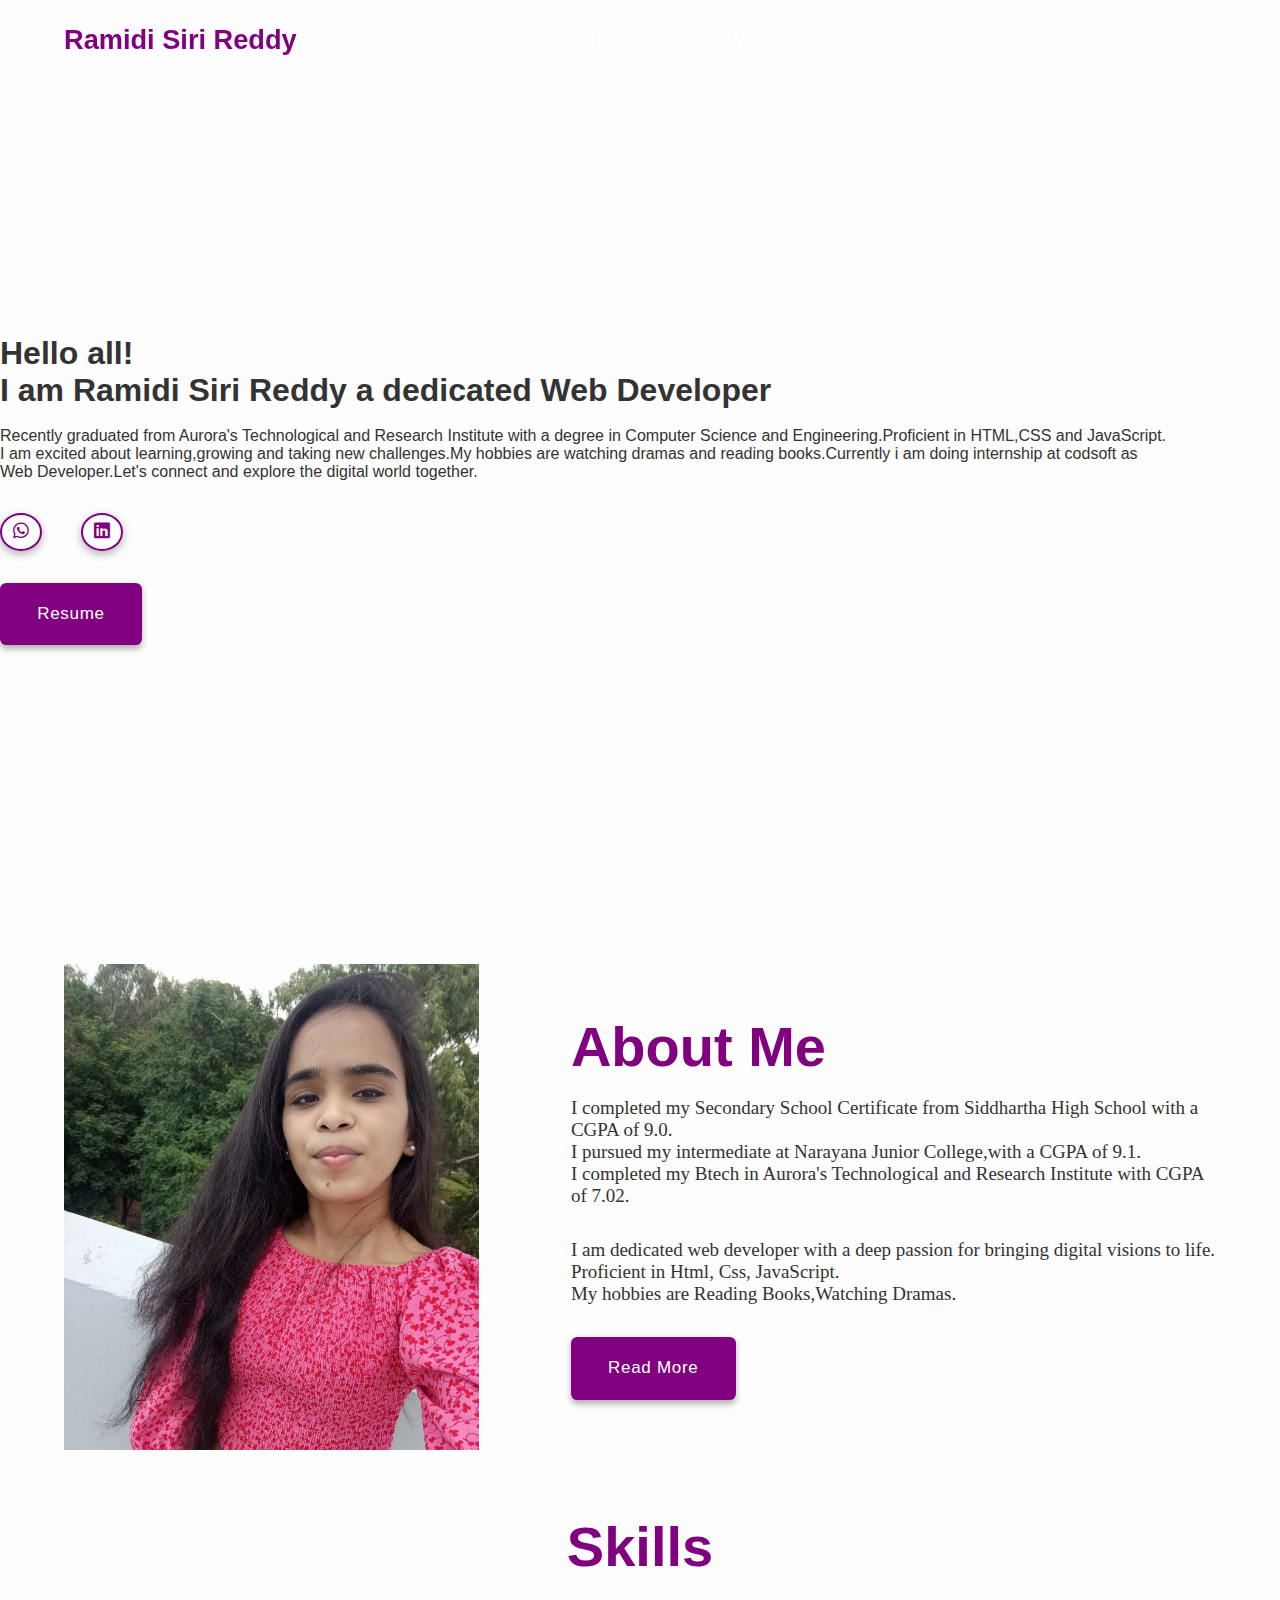
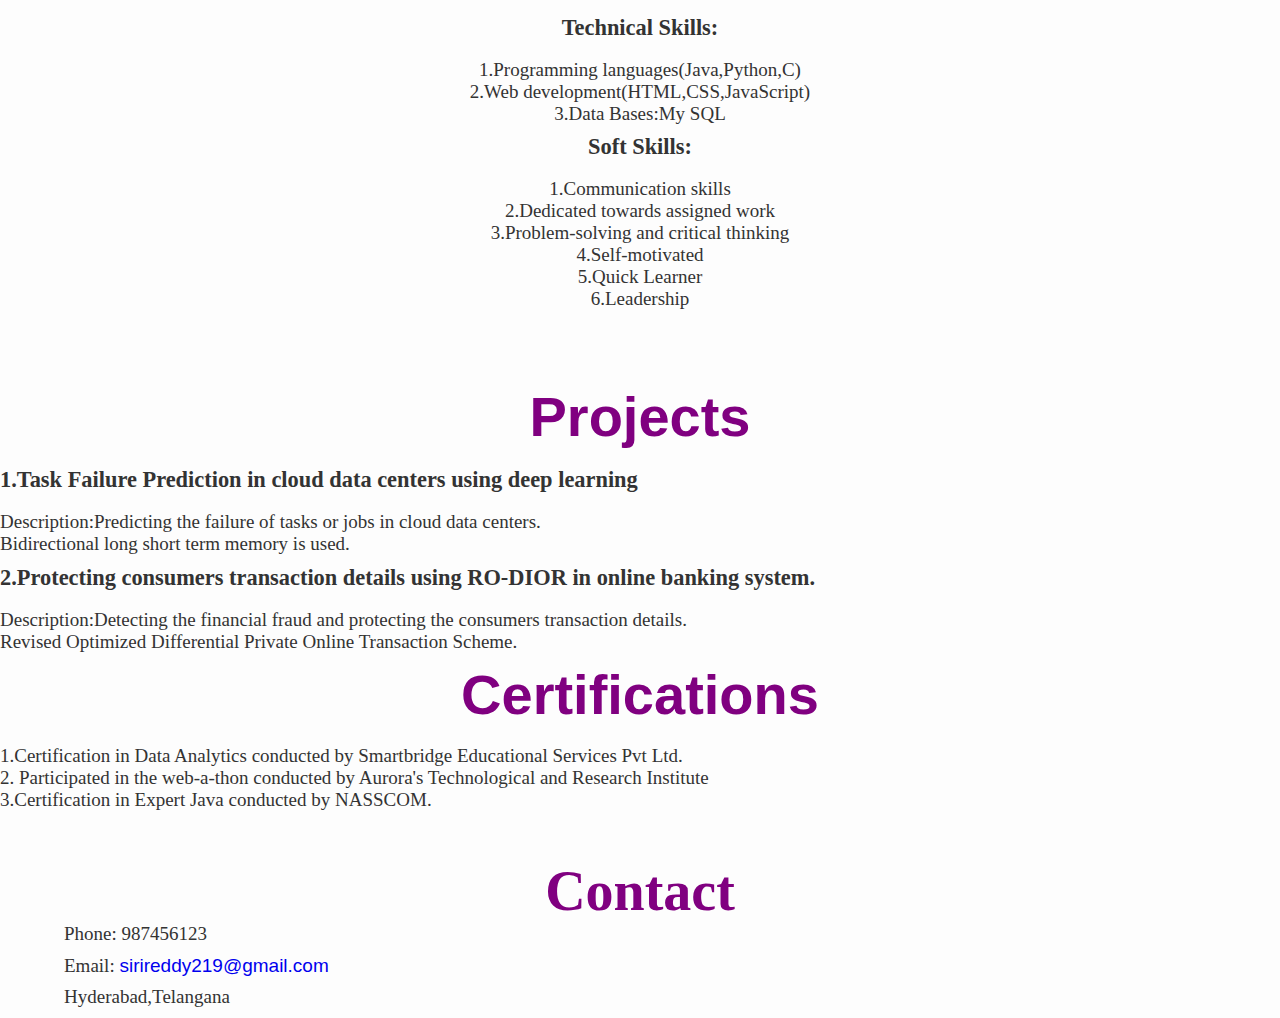
<file: codsoft level 1-task2 portfolio/portfolio.html>
<!DOCTYPE html>
<html lang="en">
<head>
    <meta charset="UTF-8">
    <meta name="viewport" content="width=device-width, initial-scale=1.0">
    <title>Portfolio</title>
    <link rel="stylesheet" href="portfolio.css">
    <link rel="stylesheet" href="https://cdnjs.cloudflare.com/ajax/libs/font-awesome/6.4.0/css/all.min.css">
</head>
<body>
   <nav>
    <div class="container nav-container">
        <a href="" class="logo"><h3>Ramidi Siri Reddy</h3></a>
        <u1 class="navlinks">
            <li><a href="#Home">Home</a></li>
            <li><a href="#About">About Me</a></li>
            <li><a href="#Skills">Skills</a></li>
            <li><a href="#projects">Projects</a></li>
            <li><a href="#Certifications">Certifications</a></li>
            <li><a href="#Contact">Contact</a></li>
            
        </u1>

    </div>
   </nav>
   <header id="Home">
    <section class="sec6"id="header">
    <div class=".container.header-container">
        <div class="header-left">
            <h1>Hello all!</h1>
            <h1>I am Ramidi Siri Reddy a dedicated Web Developer</h1>
            <p>
                <br>Recently graduated from Aurora's Technological and Research Institute with a degree in Computer Science and Engineering.Proficient in HTML,CSS and JavaScript.<br>I am excited about learning,growing and taking new challenges.My hobbies are watching dramas and reading books.Currently i am doing internship at codsoft as<br> Web Developer.Let's connect and explore the digital world together.
            </p>
        </div>
        <div class="social-links">
            <a href=""><i class="fab fa-whatsapp"></i></a>
            <a href=""><i class="fab fa-linkedin"></i></a>
        </div>
        <a href="./siri resume jobs.pdf" class="btn">Resume</a>
        <div class="header-right">
           
    
            </div>
            
            </div>
        </div>
    </div>
   </header>
</section>
   <section class="sec5"id="About">
    <div class="container about-container">
        <div class="about-left">
            <div class="about-img"></div>
            <img src="./siri.jpeg">
        </div>
        <div class="about-right">
            <h2>About Me</h2><br>
            <p>
                I completed my Secondary School Certificate from Siddhartha High School with a CGPA of 9.0.<br>I pursued my intermediate at Narayana Junior College,with a CGPA of 9.1.<br>
                I completed my Btech in Aurora's Technological and Research Institute with CGPA of 7.02.
            </p>
            <p>I am dedicated web developer with a deep passion for bringing digital visions to life.<br> Proficient in Html, Css, JavaScript.<br>My hobbies are Reading Books,Watching Dramas.</p>
            <a href="" class="btn">Read More</a>
        </div>
</section>
<section class="sec1"id="Skills">
    <div class="container container-skills">
        <div class="skill-left">
            
            </div>
        </div>
    </div>
    <div class="skill-right">
        <h2>Skills</h2><br><br>
        <h3 class="tech">Technical Skills:</h3><br>
        <p>
            1.Programming languages(Java,Python,C)<br>
            2.Web development(HTML,CSS,JavaScript)<br>
            3.Data Bases:My SQL
        </p>
        <h3>Soft Skills:</h3><br>
        <p>
            1.Communication skills<br>
            2.Dedicated towards assigned work<br>
            3.Problem-solving and critical thinking<br>
            4.Self-motivated<br>
            5.Quick Learner<br>
            6.Leadership
        </p>
    </div>
   </section>
   <section class="sec2" id="projects">
    <div class="container project-container">
        <div class="project-left">
           
            </div>
        </div>
    </div>
    <div class="project-right">
        <h2>Projects</h2><br>
        <h3>1.Task Failure Prediction in cloud data centers using deep learning</h3><br>
        <p>
        Description:Predicting the failure of tasks or jobs in cloud data centers.<br>Bidirectional long short term memory is used.
        </p>
        <h3>2.Protecting consumers transaction details using RO-DIOR in online banking system.</h3><br>
        <p>Description:Detecting the financial fraud and protecting the consumers transaction details.<br>Revised  Optimized Differential Private Online Transaction Scheme. </p>
    </div>
</section>
    <section class="sec3"id="certifications">
        <div class="container certfications-container">
            <div class="certifications-left">
            </div> 
            </div>
        </div>
        <div class="certifications-right">
            <h2>Certifications</h2><br>
            <p>1.Certification in Data Analytics conducted by Smartbridge Educational Services Pvt Ltd.<br>
           2. Participated in the web-a-thon conducted by Aurora's Technological and Research Institute<br>
            3.Certification in Expert Java conducted by NASSCOM.</p>
        </div>
   </section>
   <section class="sec4"id="Contact">
    <div class="container contact-container">
        <h2>Contact</h2>
        <p>Phone: 987456123</p>
        <p>Email: <a href="mailto:example@example.com">sirireddy219@gmail.com</a></p>
        <p>Hyderabad,Telangana</p>
    </div>
  </section>
   <script>
</script>
   <script src="./portfolio.js"></script>
</body>
</html>
</file>
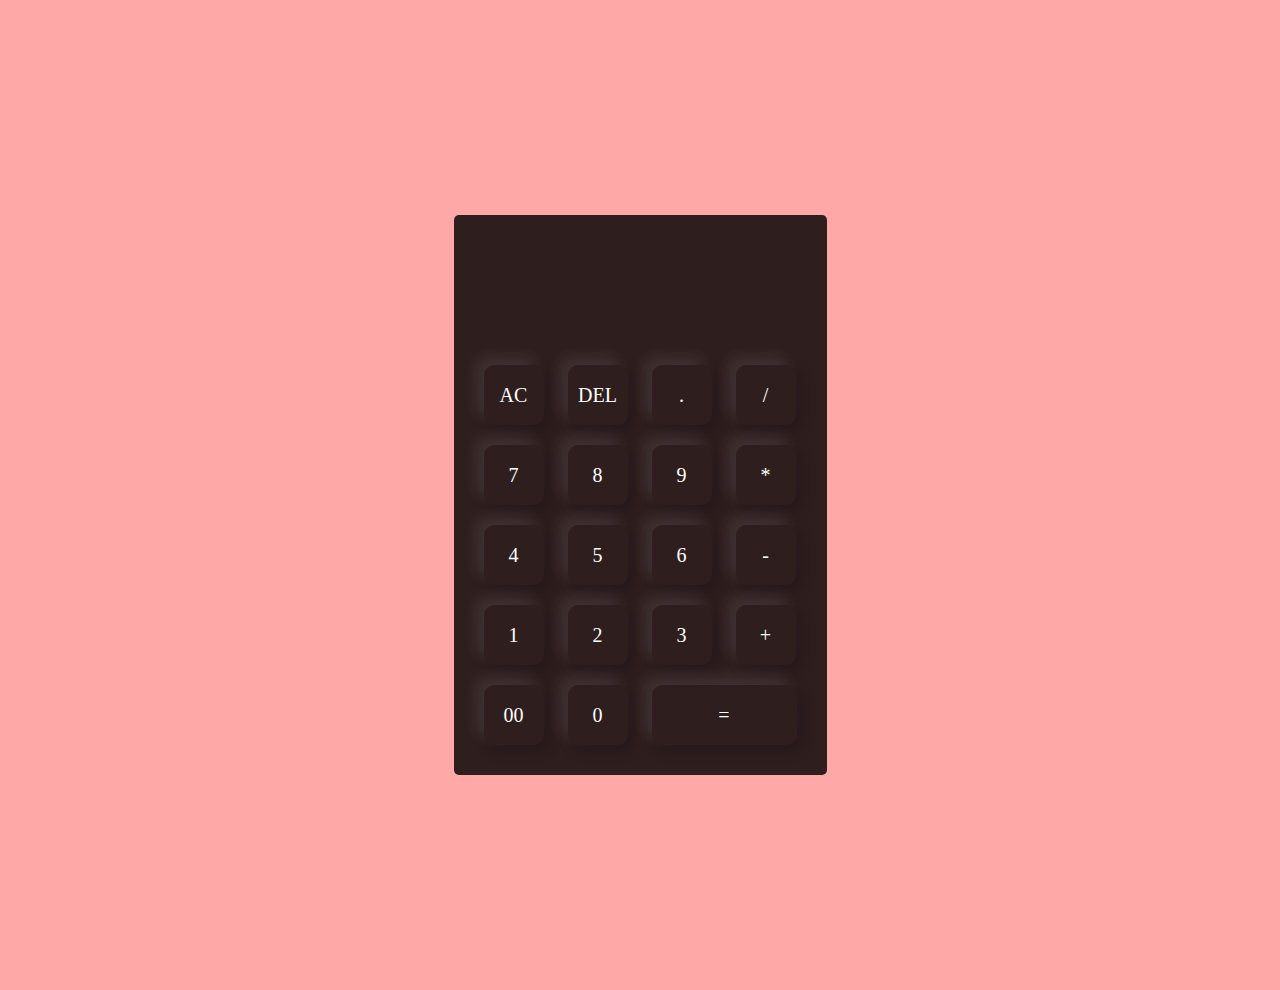
<file: codsoft level 1-task3 calculator/calculator.html>
<!DOCTYPE html>
<html lang="en">
<head>
    <meta charset="UTF-8">
    <meta name="viewport" content="width=device-width, initial-scale=1.0">
    <title>Calculator</title>
    <link rel="stylesheet" href="calculator.css">
</head>
<body>
    <div class="container">
       <div class="calculator">
            <form>
                <div class="display">
                    <input type="text" name="display">
                </div>
                <div>
                    <input type="button" value="AC" onclick="display.value ='' " class="operator">
                    <input type="button" value="DEL" onclick="display.value = display.value.toString().slice(0,-1)" class="operator">
                    <input type="button" value="." onclick="display.value +='.' " class="operator">
                    <input type="button" value="/" onclick="display.value +='/' " class="operator">
                </div>
                <div>
                    <input type="button" value="7" onclick="display.value +='7' ">
                    <input type="button" value="8" onclick="display.value +='8' ">
                    <input type="button" value="9" onclick="display.value +='9' ">
                    <input type="button" value="*" onclick="display.value +='*' " class="operator">
                </div>
                <div>
                    <input type="button" value="4" onclick="display.value +='4' ">
                    <input type="button" value="5" onclick="display.value +='5' ">
                    <input type="button" value="6" onclick="display.value +='6' ">
                    <input type="button" value="-" onclick="display.value +='-' " class="operator">
                </div>
                <div>
                    <input type="button" value="1" onclick="display.value +='1' ">
                    <input type="button" value="2" onclick="display.value +='2' ">
                    <input type="button" value="3" onclick="display.value +='3' ">
                    <input type="button" value="+" onclick="display.value +='+' " class="operator">
                </div>
                <div>
                    <input type="button" value="00" onclick="display.value +='00' ">
                    <input type="button" value="0" onclick="display.value +='0' ">
                    <input type="button" value="=" onclick="display.value =eval(display.value) " class="equal">
                    
                </div>
            </form>
       </div>
</body>
</html>
</file>
<file: codsoft level 1-task2 portfolio/portfolio.css>
*{
    margin: 0;
    padding: 0;
    box-sizing: border-box;
    text-decoration: none;
    list-style: none;
    border: none;
    outline: none;
    font-family: 'Lucida Sans', 'Lucida Sans Regular', 'Lucida Grande', 'Lucida Sans Unicode', Geneva, Verdana, sans-serif;
}
:root{
    --color-white: #FFFFFF;
    --color-primary:purple;
    --color-dark: #333333;
    --color-white-bg: #FDFDFD;
    --box-shadow: rgba(0,0,0,0.3);
    --transition: .4s ease;
}
.dark-Mood{
    --color-dark: #FDFDFD;
    --color-white-bg: #0b0a06;
    --box-shadow: rgba(0,0,0,0.7);
}
body {
    background: var(--color-white-bg);
    color: var(--color-dark)
}
img{

    display: block;
    width: 100%;
}
.btn{
    display: inline-block;
    width: fit-content;
    padding: 1.2rem 2.2rem;
    background: var(--color-primary);
    color: var(--color-white);
    border-radius: .4rem;
    box-shadow: 0 0.2rem 0.4rem var(--box-shadow);
    font-size: 17px;
    font-weight: 500;
    letter-spacing: .7px;
    border: 2px solid transparent;
    cursor: default;
    transition: var(--transition);
}
.btn:hover{
    border-color: var(--color-primary);
    background: transparent;
    color: var(--color-primary);
}
.container{
    max-width: 1380px;
    width: 90%;
    height: auto;
    margin: 0 auto;
}
/* ............start navbar............*/
nav{
    width: 100%;
    position: fixed;
    height: 5rem;
    top: 0;
    left: 0;
    z-index: 11;
    display: grid;
    place-items: center;
}
.nav-scroll{
    background: #0b0a06;
    box-shadow: 0 .5rem .5rem rgba(0,0,0,0.3);
}
.nav-container{
    display: flex;
    height: 100%;
    align-items: center;
    justify-content: space-between;
}
.nav-container .logo h3{
    font-weight: 600;
    font-size: 1.7rem;
    color: var(--color-primary);
    cursor: default;
}
.nav-container .navlinks{
    display: flex;
    align-items: center;
    gap: 3.4rem;
}
.nav-container .navlinks li a{
    color: var(--color-white);
    font-size: 16px;
    font-weight: 500;
    position: relative;
}
header{
    display: flex;
    align-items: center;
    min-height: 100vh;
    position: relative;
}

.header-container{
    display: grid;
    grid-template-columns: 44% auto;
}
.header-left{
    margin-top: 5rem;
    position: relative;
    z-index: 1;
}
.header-container h3{
    font-size: 2.6rem;
    font-weight: 700;
    line-height: 110%;
}
.header-container h1{
    font-size: 3.4rem;
    font-weight: 700;
    margin-bottom: .2rem;
}
.header-container p{
    font-size: 20px;
}
.social-links{
    display: flex;
    align-items: center;
    margin: 2rem 0;
    gap: 2.4rem;
}
.social-links a{
    padding: .4rem .7rem;
    border: 2px solid var(--color-primary);
    color: var(--color-primary);
    font-size: 18px;
    cursor: pointer;
    transition: var(--transition);
    border-radius: 50%;
    box-shadow: 0 0.2rem 0.5rem var(--box-shadow);
    
}
.social-link a:hover{
    background: var(--color-primary);
    color: var(--color-white);
}
/*....................header right..............*/

/*................end header section.............*/
#About{
    padding-top: 5%;
}
.sec5{
    background-image: url(https://media.tarkett-image.com/large/TH_PROTECTWALL_Tisse_Light_Grey.jpg);
}
.about-container{
    display: grid;
    grid-template-columns: 36% 56%;
    gap: 8%;
    align-items: center;
}
.about-img{
    position: absolute;
    top: 0;
    overflow: hidden;
    width: 26rem;
    height: 26rem;
    aspect-ratio: 1/1;
    border-radius: .4rem;
}
.about-right h2{
    color: var(--color-primary);
    font-size: 3.5rem;
}
.about-right h3{
    margin: .5rem 0;
    font-size: 1.5rem;
}
.about-right p{
    margin-bottom: 2rem;
    font-size: 19px;
    font-family: serif;
}
#Skills{
    padding-top: 5%;
}

 .sec1{
    background-image: url(https://media.tarkett-image.com/large/TH_PROTECTWALL_Tisse_Light_Grey.jpg);
 } 
.skill-right h2{
    text-align: center;
    color: var(--color-primary);
    font-size: 3.5rem;
}
.skill-right h3{
    text-align: center;
    font-size: 1.4rem;
    font-family: serif;
}
.skill-right p{
    text-align: center;
    margin-bottom: .6rem;
    font-size: 19px;
    font-family: cursive;
}
#projects{
    padding-top: 5%;   
}
.sec2{
    background-image: url(https://media.tarkett-image.com/large/TH_PROTECTWALL_Tisse_Light_Grey.jpg);
}
.project-right h2{
    text-align: center;
    color: var(--color-primary);
    font-size: 3.5rem;
}
.project-right h3{
    text-align: left;
    font-size: 1.4rem;
    font-family: serif;
}
.project-right p{
    margin-bottom: .6rem;
    font-size: 19px;
    font-family: cursive;
}
#certications{
    padding-top: 5%;
}
.sec3{
    background-image: url(https://media.tarkett-image.com/large/TH_PROTECTWALL_Tisse_Light_Grey.jpg);
}
.certifications-right h2{
    text-align: center;
    color: var(--color-primary);
    font-size: 3.5rem;
}
.certifications-right p{
    margin-bottom: .6rem;
    font-size: 19px;
    font-family: cursive;

}
#Contact{
    padding-top: 3%;
}
.sec4{
    background-image: url(https://media.tarkett-image.com/large/TH_PROTECTWALL_Tisse_Light_Grey.jpg);
}
.contact-container h2{
    text-align: center;
    color: var(--color-primary);
    font-size: 3.5rem;
    font-family: cursive;
}
.contact-container p{
    margin-bottom: .6rem;
    font-size: 19px;
    font-family: cursive;
    font-weight: 500;
}
</file>
<file: codsoft level 1-task3 calculator/calculator.css>
*{
    margin: 0;
    padding: 0;
    font-family:'Times New Roman', Times, serif;
    box-sizing: border-box;
}
.container{
    width: 100%;
    height: 110vh;
    background: rgba(255, 0, 0, 0.34);
    display: flex;
    align-items: center;
    justify-content: center;
}
.calculator{
    background: rgba(0, 0, 0, 0.818);
    padding: 20px;
    border-radius: 5px;
}
.calculator form input{
    border: 0;
    outline: 0;
    width: 60px;
    height: 60px;
    border-radius: 10px;
    box-shadow: -8px -8px 15px rgba(255, 255, 255, 0.1),5px 5px 15px rgba(0, 0, 0, 0.2);
    background: transparent;
    font-size: 20px;
    color: #fff;
    cursor: pointer;
    margin: 10px;
}
form .display{
    display: flex;
    justify-content: flex-end;
    margin: 20px 0;
}
form .display input{
    text-align: right;
    flex: 1;
    font-size: 40px;
    box-shadow: none;
}
form input.equal{
    width: 145px;
    color:white;
}
form input.operator{
    color:white;
}
</file>
